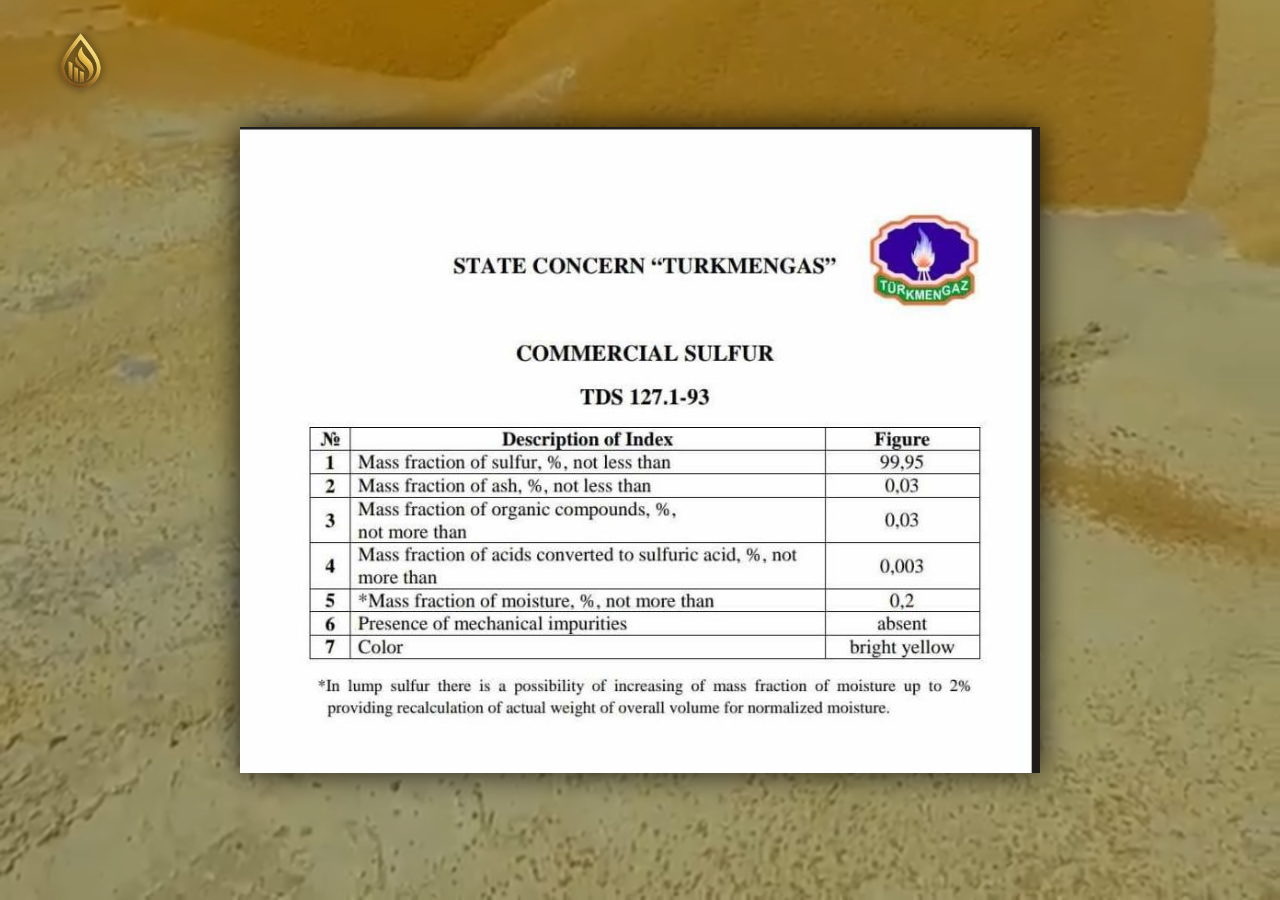
<file: documents.html>
<!DOCTYPE html>
<html lang="ru">
<head>
    <meta charset="UTF-8">
    <meta name="viewport" content="width=device-width, initial-scale=1.0">
    <link rel="icon" type="image/x-icon" href="/assets/photos/logo.ico">
    <link rel="shortcut icon" href="/assets/photos/favicon.ico">
    <link rel="apple-touch-icon" href="/assets/photos/logo.png">
    <meta name="msapplication-TileImage" content="/assets/photos/logo.png">
    <meta name="description" content="Bash Emir Doc Sulfur - Документы Баш Эмира Серы">
    <link rel="canonical" href="https://www.petrolsupplier.com/documents.html">
    <link rel="stylesheet" href="style.css">
    <title>Bash Emir Doc Sulfur</title>
    <style>
        body {
            margin: 0;
            padding: 0;
            font-family: Arial, sans-serif;
            position: relative; /* Для позиционирования контента поверх видео */
            min-height: 100vh; /* Изменяем на min-height для прокрутки */
            color: white;
        }
        /* Стили для фонового видео */
        #video-background {
            position: fixed;
            right: 0;
            bottom: 0;
            min-width: 100%;
            min-height: 100%;
            width: auto;
            height: auto;
            z-index: -100; /* Помещаем видео на задний план */
            background-size: cover;
            overflow: hidden;
        }
        /* Стили для контейнера контента */
        .content {
            /* Flexbox для центрирования контента */
            display: flex;
            flex-direction: column;
            justify-content: center;
            align-items: center;
            
            position: relative; /* Изменяем на relative для прокрутки */
            width: 100%;
            min-height: 100vh;
            z-index: 1;
            padding: 20px 0; /* Добавляем вертикальные отступы */
            
            /* Добавляем небольшой затемняющий оверлей на весь экран для контраста */
            background-color: rgba(0, 0, 0, 0.3);
        }
        /* Стили для изображений */
        .logo {
            position: absolute;
            top: 20px;
            left: 20px;
            max-width: 120px;
            height: auto;
            z-index: 10;
            filter: drop-shadow(0 0 5px rgba(0, 0, 0, 0.7));
        }

        .passport-image {
            max-width: 800px; /* Увеличим максимальную ширину для лучшего вида документа */
            width: 90%;
            height: auto;
            margin: 40px 0; /* Добавляем отступы сверху и снизу */
            box-shadow: 0 0 30px rgba(0, 0, 0, 0.8); /* Усилим тень для эффекта "плавающего" документа */
        }
    </style>
</head>
<body>

    <!-- Фоновое видео -->
    <video autoplay loop muted playsinline id="video-background">
        <source src="/assets/videos/video.mp4" type="video/mp4">
        Ваш браузер не поддерживает тег video.
    </video>

    <!-- Контент поверх видео -->
    <div class="content">

        <!-- Логотип -->
        <a href="./"><img src="/assets/photos/logo.png" alt="Логотип" class="logo"></a>

        <!-- Изображение "paspoort.png" -->
        <img id="passport-img" src="/assets/photos/passport.png" alt="Paspoort Document" class="passport-image">
    </div>

    <script>
        function setImages() {
            // 1. Получаем язык. Если не найден, ставим 'ru' как запасной вариант.
            var lang = localStorage.getItem('language');
            
            // Если вы открыли файл напрямую (не через сервер), localStorage может быть пустым.
            if (!lang) {
                lang = 'ru';
            }

            // 2. Ссылка на картинку
            var img = document.getElementById('passport-img');

            // 3. Логика замены
            var langSuffix = '';
            if (lang === 'ru') {
                langSuffix = '_ru';
            } else if (lang === 'en') {
                // Для английского используем файлы без суффикса (passport.png)
                langSuffix = ''; 
            } else if (lang === 'tr') {
                langSuffix = '_tr';
            } else if (lang === 'ir') {
                langSuffix = '_ir';
            }

            // Устанавливаем изображение
            // passport.png - это английская версия
            // passport_ru.png - русская версия
            // passport_tr.png - турецкая версия
            // passport_ir.png - иранская версия
            img.src = '/assets/photos/passport' + langSuffix + '.png';
        }

        // Запуск скрипта сразу, как только браузер прочитал тег script
        setImages();

        // И повторный запуск после полной загрузки страницы (на случай задержек)
        window.onload = setImages;
    </script>

</body>
</html>
    </div>

</body>
</html>
</file>
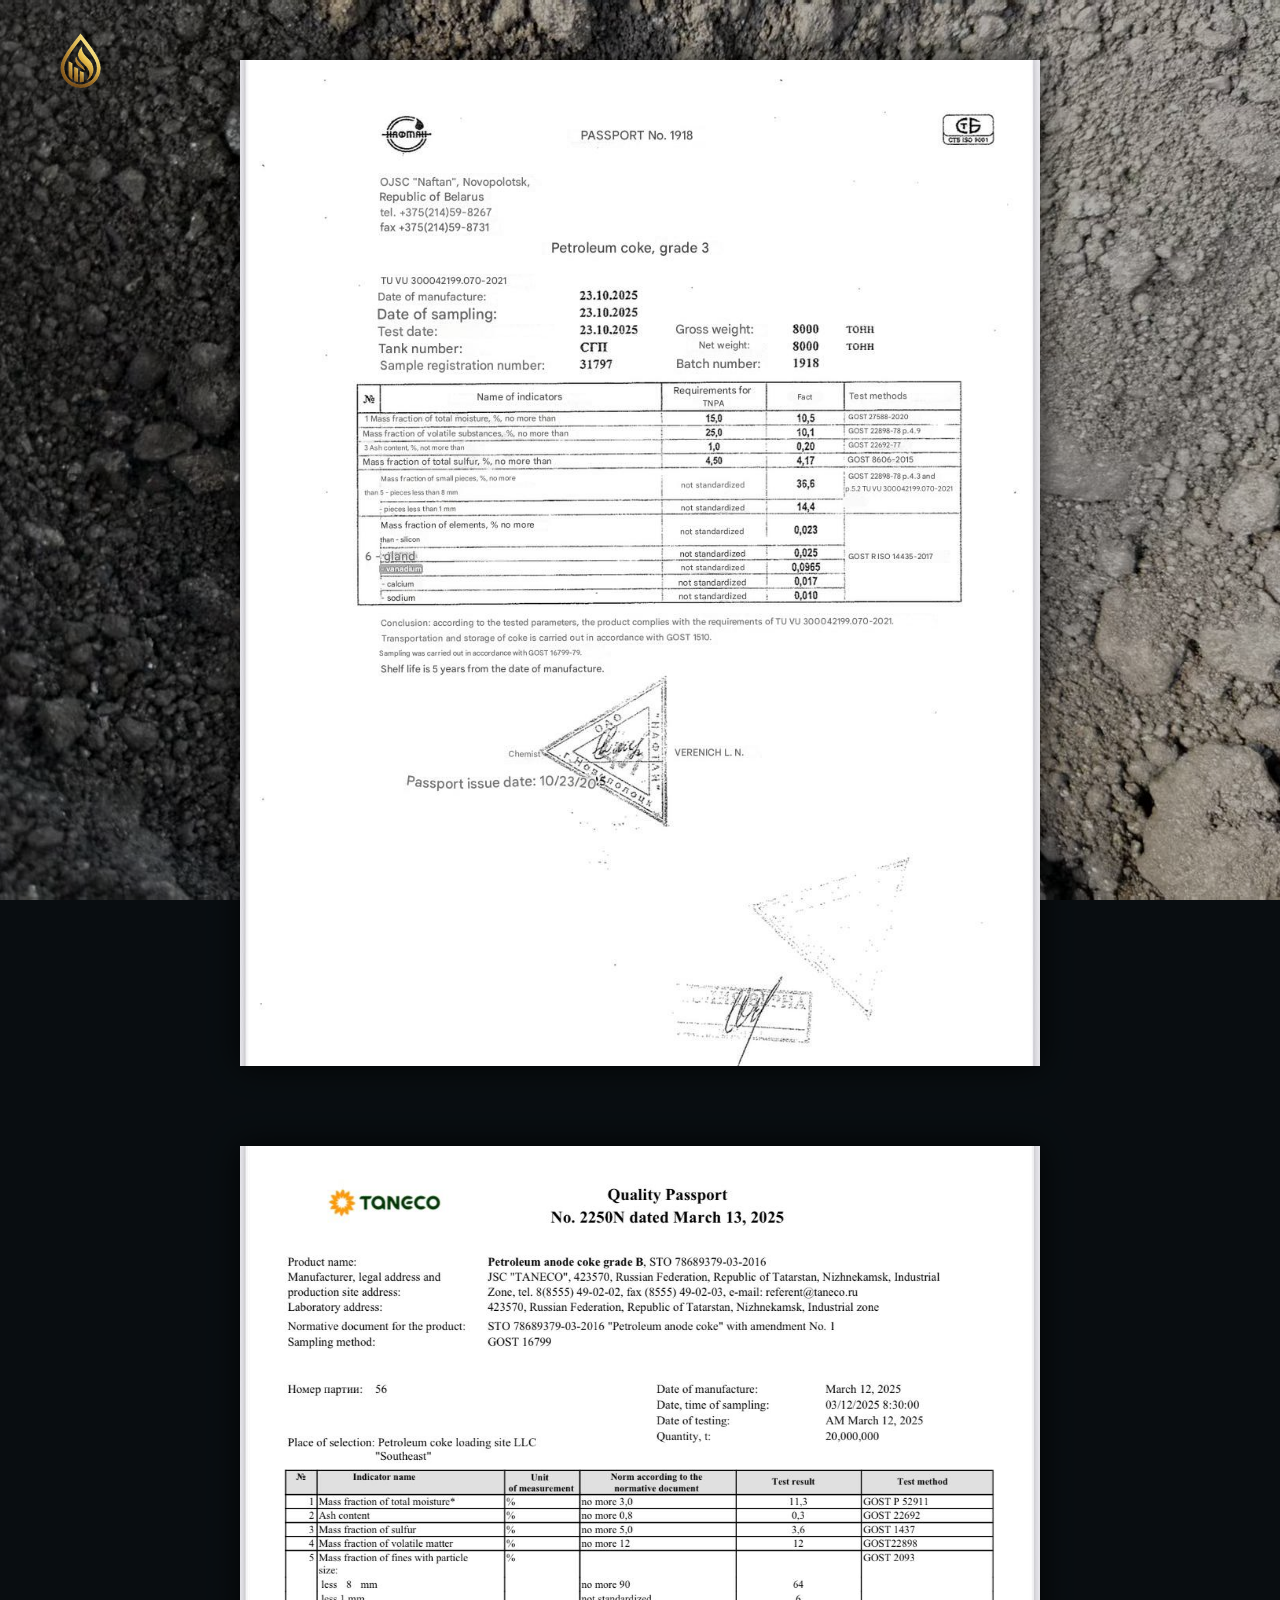
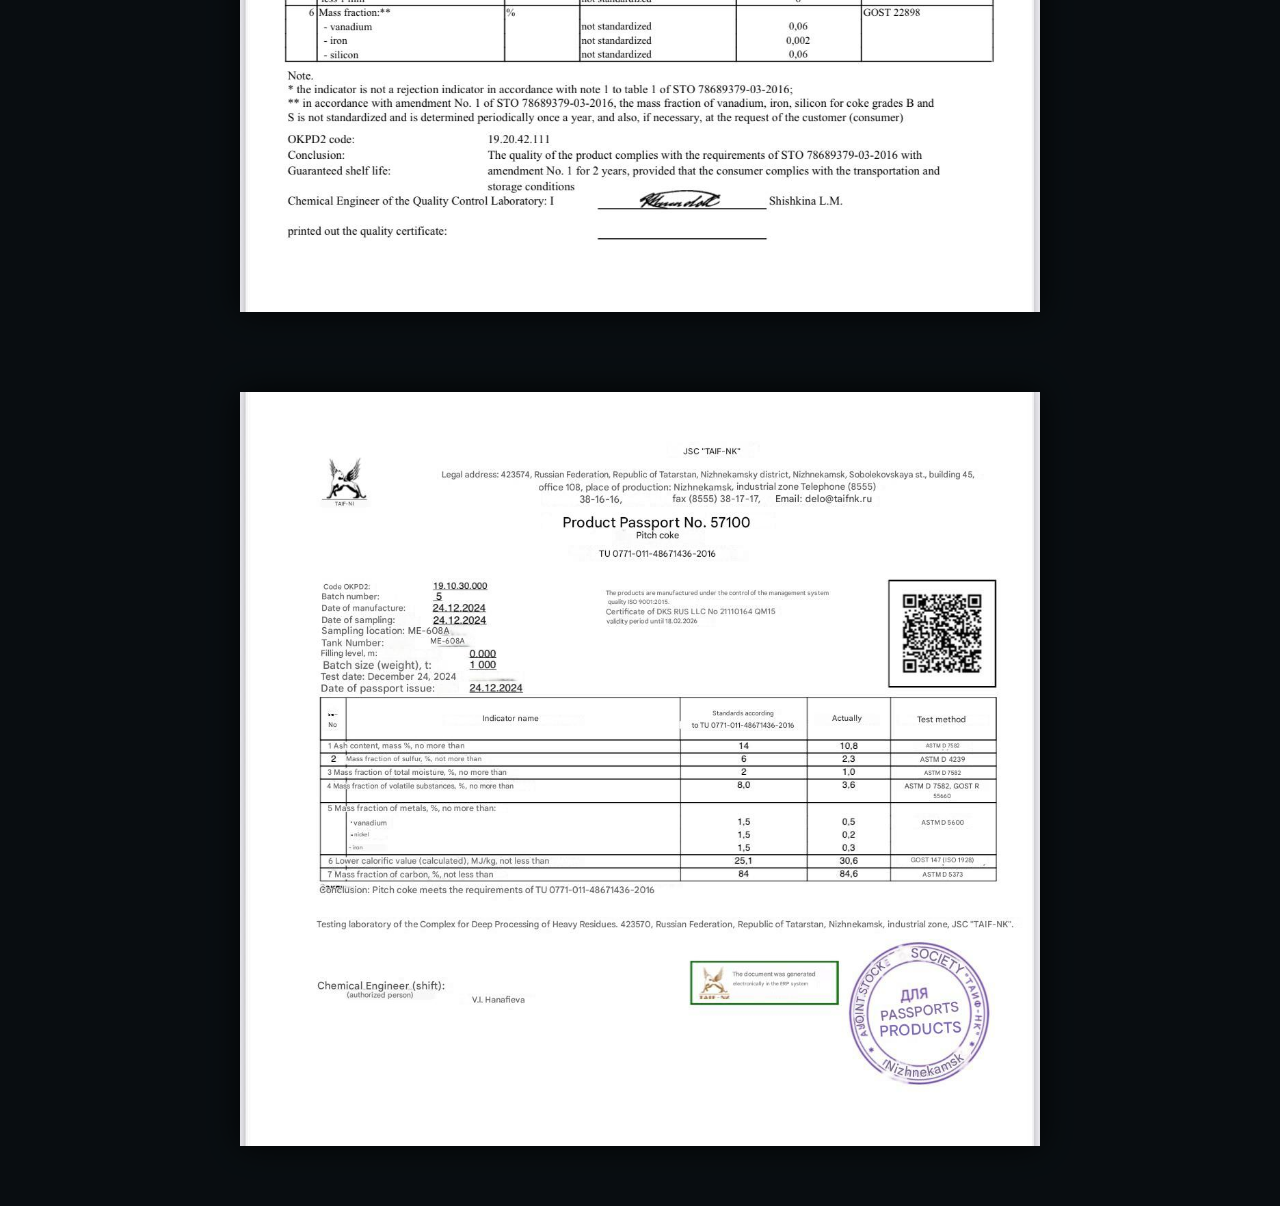
<file: koks.html>
<!DOCTYPE html>
<html lang="ru">
<head>
    <meta charset="UTF-8">
    <meta name="viewport" content="width=device-width, initial-scale=1.0">
    <link rel="icon" type="image/x-icon" href="/assets/photos/logo.ico">
    <link rel="shortcut icon" href="/assets/photos/logo.ico">
    <link rel="apple-touch-icon" href="/assets/photos/logo.png">
    <meta name="msapplication-TileImage" content="/assets/photos/logo.png">
    <link rel="canonical" href="https://www.petrolsupplier.com/koks.html">
    <link rel="stylesheet" href="style.css">
    <title>Нефтяной кокс - Документы</title>
    <style>
        body {
            margin: 0;
            padding: 0;
            font-family: Arial, sans-serif;
            position: relative;
            min-height: 100vh;
            color: white;
        }
        #background-image {
            position: fixed;
            top: 0;
            left: 0;
            width: 100%;
            height: 100%;
            z-index: -100;
            /* corrected path to the image inside assets/photos */
            background-image: url('/assets/photos/koks_fon.jpeg');
            background-size: cover;
            background-position: center;
            background-repeat: no-repeat;
            pointer-events: none; /* allow clicks through the background */
        }
        .content {
            display: flex;
            flex-direction: column;
            justify-content: center;
            align-items: center;
            position: relative; 
            width: 100%;
            min-height: 100vh;
            z-index: 1;
            padding: 20px 0; 
            background-color: rgba(0, 0, 0, 0.3);
            box-sizing: border-box;
        }
        .logo {
            position: absolute;
            top: 20px;
            left: 20px;
            max-width: 120px;
            height: auto;
            z-index: 10;
            filter: drop-shadow(0 0 5px rgba(0, 0, 0, 0.7));
        }
        .passport-image {
            max-width: 800px; 
            width: 90%;
            height: auto;
            margin: 40px 0; 
            box-shadow: 0 0 30px rgba(0, 0, 0, 0.8); 
        }
        .back-button {
            display: inline-block;
            margin-top: 20px;
            padding: 12px 25px;
            background-color: #ffd700;
            color: #0d1419;
            text-decoration: none;
            font-weight: bold;
            border-radius: 5px;
            transition: background-color 0.3s, transform 0.3s;
        }
        .back-button:hover {
            background-color: #ffed4e;
            color: #0d1419;
            transform: translateY(-2px);
        }
        
        /* Временный стиль для отладки, если понадобится */
        #debug-info {
            display: none; /* Скрыто по умолчанию */
            position: fixed; top: 0; left: 0; background: red; color: white; padding: 10px; z-index: 1000;
        }
    </style>
</head>
<body>

    <div id="background-image"></div>

    <div class="content">
        <a href="/index.html"><img src="/assets/photos/logo.png" alt="Логотип" class="logo"></a>

        <img id="koks-img-1" src="/assets/photos/koks.jpeg" alt="Паспорт на кокс 1" class="passport-image">
        <img id="koks-img-2" src="/assets/photos/koks2.jpeg" alt="Паспорт на кокс 2" class="passport-image">
        <img id="koks-img-3" src="/assets/photos/koks3.jpeg" alt="Паспорт на кокс 3" class="passport-image">
    </div>

    <script>
        function setImages() {
            // 1. Получаем язык. Если не найден, ставим 'ru' как запасной вариант.
            var lang = localStorage.getItem('language');
            
            // Если вы открыли файл напрямую (не через сервер), localStorage может быть пустым.
            if (!lang) {
                lang = 'ru';
            }

            // 2. Ссылки на картинки
            var img1 = document.getElementById('koks-img-1');
            var img2 = document.getElementById('koks-img-2');
            var img3 = document.getElementById('koks-img-3');

            // 3. Логика замены
            var langSuffix = '';
            if (lang === 'ru') {
                langSuffix = '_ru';
            } else if (lang === 'en') {
                // Для английского используем файлы без суффикса (koks.jpeg, koks2.jpeg, koks3.jpeg)
                langSuffix = ''; 
            } else if (lang === 'tr') {
                langSuffix = '_tr';
            } else if (lang === 'ir') {
                langSuffix = '_ir';
            }

            // Устанавливаем изображения
            // koks.jpeg, koks2.jpeg, koks3.jpeg - это английские версии
            // koks_ru.jpeg, koks_ru2.jpeg, koks_ru3.jpeg - русские версии
            // koks_tr.jpeg, koks_tr2.jpeg, koks_tr3.jpeg - турецкие версии
            // koks_ir.jpeg, koks_ir2.jpeg, koks_ir3.jpeg - иранские версии
            img1.src = '/assets/photos/koks' + langSuffix + '.jpeg';
            img2.src = '/assets/photos/koks' + langSuffix + '2.jpeg';
            img3.src = '/assets/photos/koks' + langSuffix + '3.jpeg';
        }

        // Запуск скрипта сразу, как только браузер прочитал тег script
        setImages();

        // И повторный запуск после полной загрузки страницы (на случай задержек)
        window.onload = setImages;
    </script>

</body>
</html>
</file>
<file: style.css>
/* Горизонтальная карточка BASH EMIR */
.logo-large-horizontal {
    display: flex;
    flex-direction: row;
    align-items: center;
    background: linear-gradient(135deg, rgba(255, 215, 0, 0.1), rgba(231, 76, 60, 0.1));
    padding: 40px 32px;
    border-radius: 12px;
    border: 1px solid rgba(255, 215, 0, 0.2);
    backdrop-filter: blur(10px);
    box-shadow: 0 2px 12px rgba(0,0,0,0.08);
    justify-content: flex-start;
    min-width: 320px;
    min-height: 140px;
    gap: 28px;
}

.logo-img-large-horizontal {
    width: 80px;
    height: 80px;
    object-fit: contain;
    margin-right: 0;
}

.logo-text-horizontal {
    font-size: 2rem;
    font-weight: 700;
    color: var(--accent-color);
    margin: 0;
    letter-spacing: 1px;
}
:root {
    --primary-color: #1a2a3a;
    --secondary-color: #0f1f2f;
    --accent-color: #ffd700;
    --accent-red: #e74c3c;
    --text-primary: #ffffff;
    --text-secondary: #b0b8c1;
    --header-text: #ffffff;
    --bg-primary: #0d1419;
    --bg-secondary: #1a2a3a;
    --transition-speed: 0.3s;
}

* {
    margin: 0;
    padding: 0;
    box-sizing: border-box;
}

html {
    scroll-behavior: smooth;
    /* Optimize for mobile */
    -webkit-font-smoothing: antialiased;
    -moz-osx-font-smoothing: grayscale;
}

/* Accessibility - Skip to content link */
.skip-link {
    position: absolute;
    top: -40px;
    left: 0;
    background: var(--accent-color);
    color: var(--bg-primary);
    padding: 8px 16px;
    text-decoration: none;
    font-weight: 600;
    z-index: 1001;
    border-radius: 0 0 4px 0;
}

.skip-link:focus {
    top: 0;
}

body {
    font-family: -apple-system, BlinkMacSystemFont, 'Segoe UI', Roboto, 'Helvetica Neue', Arial, sans-serif;
    line-height: 1.6;
    color: var(--text-primary);
    background-color: var(--bg-primary);
    overflow-x: hidden;
    /* Improve mobile scrolling */
    -webkit-overflow-scrolling: touch;
    /* Remove tap highlight on mobile */
    -webkit-tap-highlight-color: transparent;
}

.container {
    max-width: 1200px;
    margin: 0 auto;
    padding: 0 20px;
}

/* TYPOGRAPHY */
h1, h2, h3, h4, h5, h6 {
    font-weight: 600;
    line-height: 1.2;
}

h2 {
    font-size: 2.5rem;
    color: var(--text-primary);
}

h3 {
    font-size: 1.5rem;
}

h4 {
    font-size: 1.25rem;
}

p {
    margin-bottom: 1rem;
    color: var(--text-secondary);
}

a {
    color: var(--accent-color);
    text-decoration: none;
    transition: color 0.3s ease;

}

a:hover {
    color: #ffed4e;
}

/* BUTTONS */
.btn {
    padding: 12px 32px;
    border: none;
    border-radius: 4px;
    font-size: 1rem;
    font-weight: 600;
    cursor: pointer;
    transition: all 0.3s ease;
    /* Mobile optimization */
    min-height: 44px; /* Minimum touch target size */
    min-width: 44px;
    /* Hardware acceleration hint */
    transform: translateZ(0);
    -webkit-transform: translateZ(0);
}

/* Catalog Section Styling */
.catalog-section ul {
    background: var(--bg-secondary);
    border-radius: 12px;
    box-shadow: 0 2px 12px rgba(0,0,0,0.12);
    padding: 28px 32px 24px 32px;
    margin-bottom: 24px;
    list-style: none;
}
.catalog-section ul li {
    position: relative;
    padding-left: 32px;
    margin-bottom: 16px;
    color: var(--text-primary);
    font-size: 1.15rem;
    letter-spacing: 0.01em;
}
.catalog-section ul li:before {
    content: '\2022';
    position: absolute;
    left: 0;
    color: var(--accent-color);
    font-size: 1.5rem;
    top: 0;
    line-height: 1.1;
}
.catalog-section h2, .catalog-section h3 {
    color: var(--accent-color);
    margin-bottom: 18px;
    font-weight: 700;
}
.catalog-section h3 {
    font-size: 1.25rem;
    margin-top: 10px;
}

/* Responsive broker section */
.directions-section .container {
    width: 100%;
    padding: 0 20px;
}
.broker-grid {
    display: flex;
    gap: 32px;
    align-items: flex-start;
    flex-wrap: wrap;
}
.broker-card {
    background: var(--bg-secondary);
    border-radius: 12px;
    box-shadow: 0 2px 12px rgba(0,0,0,0.12);
    padding: 24px 24px 18px 24px;
    margin-bottom: 24px;
    flex: 1 1 320px;
    min-width: 260px;
}
.broker-grid > div[style*="text-align: center"] {
    flex: 0 0 320px;
    max-width: 320px;
    text-align: center;
    margin-bottom: 24px;
}
.broker-grid img {
    width: 100%;
    max-width: 320px;
    border-radius: 16px;
    box-shadow: 0 2px 12px rgba(0,0,0,0.12);
    margin-top: 10px;
}

@media (max-width: 900px) {
    .broker-grid {
        flex-direction: column;
        gap: 0;
    }
    .broker-grid > div[style*="text-align: center"] {
        max-width: 100%;
        margin: 0 auto 24px auto;
    }
    .broker-card {
        margin-bottom: 18px;
    }
}

@media (max-width: 600px) {
    .container {
        padding: 0 4px;
    }
    .catalog-section ul {
        padding: 12px 4px 10px 4px;
        font-size: 1rem;
    }
    .broker-grid {
        flex-direction: column;
        gap: 0;
        align-items: stretch;
    }
    .broker-grid > div[style*="text-align: center"],
    .broker-grid img {
        max-width: 100%;
        margin: 0 auto 16px auto;
        border-radius: 10px;
        box-shadow: 0 2px 12px rgba(0,0,0,0.12);
    }
    .broker-card {
        padding: 10px 4px 8px 4px;
        margin-bottom: 12px;
        font-size: 0.98rem;
    }
    h2 {
        font-size: 1.15rem;
    }
    h3 {
        font-size: 1rem;
    }
    h4 {
        font-size: 0.95rem;
    }
    .directions-section .section-title {
        font-size: 1.1rem;
        margin-bottom: 18px;
    }
    .broker-card ul {
        padding-left: 12px;
    }
    .broker-card ul li {
        font-size: 0.95rem;
        margin-bottom: 10px;
    }
    .broker-card h3 {
        margin-top: 10px;
        margin-bottom: 10px;
    }
    .broker-card h4 {
        margin-bottom: 8px;
    }
    .broker-card p {
        margin-bottom: 8px;
    }
    .broker-grid > div[style*="text-align: center"] {
        order: -1;
        margin-bottom: 12px;
    }
}


.btn-primary {
    background-color: var(--accent-red);
    color: white;
    box-shadow: 0 6px 18px rgba(231, 76, 60, 0.3);
}

.btn-primary:hover {
    background-color: #c0392b;
    transform: translateY(-2px);
    box-shadow: 0 8px 24px rgba(231, 76, 60, 0.4);
}

/* HEADER */
.header {
    background: linear-gradient(90deg, rgba(15, 31, 47, 0.95), rgba(10, 20, 30, 0.95));
    border-bottom: 1px solid rgba(255, 215, 0, 0.1);
    position: sticky;
    top: 0;
    z-index: 100;
    box-shadow: 0 2px 8px rgba(0, 0, 0, 0.3);
    backdrop-filter: blur(10px);
}

.header-content {
    display: flex;
    align-items: center;
    justify-content: space-between;
    padding: 16px 0;
}

.logo {
    display: flex;
    align-items: center;
    gap: 12px;
    font-weight: 700;
    font-size: 1.1rem;
    color: var(--header-text);
    cursor: pointer;
    transition: transform 0.3s ease;
}

.logo:hover {
    transform: scale(1.05);
}

.logo-img {
    width: 40px;
    height: 40px;
    object-fit: contain;
}

.logo-img-large {
    width: 120px;
    height: 120px;
    object-fit: contain;
    margin: 0 auto;
}



.logo-text {
    font-weight: 700;
    letter-spacing: 1px;
}

.nav-desktop {
    display: flex;
    gap: 32px;
    align-items: center;
}

.nav-link {
    background: none;
    border: none;
    color: rgba(255, 255, 255, 0.8);
    font-size: 1rem;
    cursor: pointer;
    transition: color var(--transition-speed) ease;
    padding: 8px 0;
    position: relative;
}

.nav-link:hover {
    color: var(--accent-color);
}

.nav-link::after {
    content: '';
    position: absolute;
    bottom: -4px;
    left: 0;
    width: 0;
    height: 2px;
    background-color: var(--accent-color);
    transition: width 0.3s ease;
}

.nav-link:hover::after {
    width: 100%;
}

.header-controls {
    display: flex;
    align-items: center;
    gap: 20px;
}

.search-btn {
    background: none;
    border: none;
    cursor: pointer;
    color: rgba(255, 255, 255, 0.8);
    padding: 8px;
    display: flex;
    align-items: center;
    transition: color 0.3s ease, transform 0.3s ease;
}

.search-btn:hover {
    color: var(--accent-color);
    transform: scale(1.1);
}

.lang-switcher {
    display: flex;
    align-items: center;
    gap: 8px;
}

.lang-btn {
    background: none;
    border: none;
    cursor: pointer;
    color: rgba(255, 255, 255, 0.8);
    font-size: 0.9rem;
    font-weight: 600;
    transition: color 0.3s ease;
    padding: 4px 8px;
}

.lang-btn:hover,
.lang-btn.active {
    color: var(--accent-color);
}

.mobile-menu-btn {
    display: none;
    flex-direction: column;
    gap: 5px;
    background: none;
    border: none;
    cursor: pointer;
    padding: 8px;
}

.mobile-menu-btn span {
    width: 24px;
    height: 2px;
    background-color: white;
    transition: all 0.3s ease;
}

.mobile-menu-btn.active span:nth-child(1) {
    transform: rotate(45deg) translate(8px, 8px);
}

.mobile-menu-btn.active span:nth-child(2) {
    opacity: 0;
}

.mobile-menu-btn.active span:nth-child(3) {
    transform: rotate(-45deg) translate(7px, -7px);
}

.mobile-menu {
    display: none;
    flex-direction: column;
    gap: 8px;
    padding: 20px 0;
    border-top: 1px solid rgba(255, 215, 0, 0.1);
}

.mobile-menu.active {
    display: flex;
}

.mobile-menu .nav-link {
    text-align: left;
    width: 100%;
    padding: 12px 10px;
    font-size: 1rem;
    line-height: 1.4;
    border-bottom: 1px solid rgba(255, 255, 255, 0.05);
}

.mobile-menu .nav-link:last-child {
    border-bottom: none;
}



/* HERO SECTION */
.hero {
    position: relative;
    background: linear-gradient(135deg, #0f1f2f 0%, #1a2a3a 50%, #0d1419 100%);
    color: white;
    padding: 80px 20px;
    min-height: 100vh;
    display: flex;
    align-items: center;
    overflow: hidden;
}

#hero-video {
    position: absolute;
    top: 50%;
    left: 50%;
    min-width: 100%;
    min-height: 100%;
    width: auto;
    height: auto;
    z-index: 1;
    transform: translate(-50%, -50%) scale(1.0);
    object-fit: cover;
}

.hero-overlay {
    position: absolute;
    top: 0;
    left: 0;
    width: 100%;
    height: 100%;
    background: rgba(0, 0, 0, 0.5);
    z-index: 2;
}


.hero .container {
    z-index: 5;
}


.hero-content {
    position: relative;
    z-index: 5;
    max-width: 600px;
}

.hero-title {
    font-size: 3.5rem;
    font-weight: 700;
    margin-bottom: 20px;
    line-height: 1.2;
    text-shadow: 0 4px 20px rgba(0, 0, 0, 0.5);
}

.hero-subtitle {
    font-size: 1.25rem;
    margin-bottom: 32px;
    color: rgba(255, 255, 255, 0.85);
    text-shadow: 0 2px 10px rgba(0, 0, 0, 0.3);
}

/* SECTIONS */
.section {
    padding: 80px 20px;
    background-color: var(--bg-secondary);
    position: relative;
}

.section:nth-child(even) {
    background-color: var(--bg-primary);
}

.section-title {
    text-align: center;
    margin-bottom: 60px;
    font-size: 2.5rem;
    color: var(--text-primary);
    position: relative;
}

.section-title::after {
    content: '';
    position: absolute;
    bottom: -15px;
    left: 50%;
    transform: translateX(-50%);
    width: 60px;
    height: 3px;
    background: linear-gradient(90deg, transparent, var(--accent-color), transparent);
}

.subsection-title {
    text-align: center;
    margin-bottom: 40px;
    margin-top: 40px;
    font-size: 1.8rem;
    color: var(--text-primary);
    position: relative;
    font-weight: 600;
}

.subsection-title::after {
    content: '';
    position: absolute;
    bottom: -12px;
    left: 50%;
    transform: translateX(-50%);
    width: 50px;
    height: 2px;
    background: linear-gradient(90deg, transparent, var(--accent-color), transparent);
}

.section-text {
    text-align: center;
    font-size: 1.1rem;
    color: var(--text-secondary);
    max-width: 600px;
    margin: 0 auto 32px;
}

/* ABOUT SECTION */
.about-section {
    background-color: var(--bg-secondary);
}

.about-grid {
    display: grid;
    grid-template-columns: 1fr 1fr;
    gap: 60px;
    align-items: center;
}

.about-text p {
    font-size: 1.1rem;
    color: var(--text-secondary);
    margin-bottom: 20px;
    line-height: 1.8;
}

.about-logo {
    display: flex;
    justify-content: center;
    align-items: center;
}

.logo-large {
    text-align: center;
    background: linear-gradient(135deg, rgba(255, 215, 0, 0.1), rgba(231, 76, 60, 0.1));
    padding: 60px 40px;
    border-radius: 8px;
    border: 1px solid rgba(255, 215, 0, 0.2);
    backdrop-filter: blur(10px);
}



.logo-large p {
    font-weight: 700;
    font-size: 1.1rem;
    margin: 0;
    color: var(--text-primary);
}

/* DIRECTIONS SECTION */
.directions-section {
    background-color: var(--bg-primary);
}

/* CATALOG SECTION */
.catalog-section {
    background-color: var(--bg-secondary);
}

/* PARTNERS SECTION */
.partners-section {
    background-color: var(--bg-primary);
}

.partners-grid {
    display: grid;
    grid-template-columns: repeat(auto-fit, minmax(160px, 1fr));
    /* Added to ensure better wrapping on smaller screens */
    grid-auto-rows: 1fr;
    gap: 20px;
    text-align: center;
}

.partner-card {
    background: var(--bg-secondary);
    padding: 30px 20px;
    border-radius: 8px;
    border: 1px solid rgba(255, 215, 0, 0.1);
    transition: all 0.3s ease;
    /* Animation for entrance */
    animation: zoomIn 0.6s ease forwards;
    opacity: 0;
}

.partner-card:hover {
    transform: translateY(-5px) scale(1.02); /* Subtle scale on hover */
    box-shadow: 0 10px 30px rgba(255, 215, 0, 0.1);
    border-color: rgba(255, 215, 0, 0.3);
}

.partner-icon {
    font-size: 2.5rem;
    margin-bottom: 15px;
}

.partner-card h3 {
    font-size: 0.9rem;
    color: var(--text-primary);
    word-wrap: break-word;
    white-space: normal;
    line-height: 1.3;
}

/* GLOBAL SECTION */
.global-section {
    background-color: var(--bg-secondary);
}

.global-highlight {
    background: linear-gradient(90deg, rgba(255, 215, 0, 0.1), rgba(231, 76, 60, 0.1));
    border-left: 5px solid var(--accent-color);
    padding: 30px;
    border-radius: 8px;
    margin-top: 40px;
    text-align: left;
}

.global-highlight p:first-child {
    font-size: 1.2rem;
    font-weight: 600;
    color: var(--accent-color);
    margin-bottom: 10px;
}

.global-highlight p:last-child {
    color: var(--text-secondary);
    font-size: 1rem;
    margin: 0;
}

/* LOGISTICS SECTION */
.logistics-section {
    background-color: var(--bg-primary);
}

.logistics-grid {
    display: grid;
    grid-template-columns: 1fr 1fr;
    gap: 40px;
}

.logistics-column h3 {
    color: var(--accent-red);
    margin-bottom: 20px;
    font-size: 1.8rem;
}

.logistics-column p {
    margin-bottom: 15px;
}

.quality-box {
    background: rgba(255, 215, 0, 0.1);
    border: 1px solid rgba(255, 215, 0, 0.3);
    padding: 20px;
    border-radius: 8px;
    margin-top: 20px;
}

.quality-box p {
    margin: 0;
}

.quality-box strong {
    color: var(--accent-color);
}

/* COOPERATION SECTION */
.cooperation-section {
    background-color: var(--bg-secondary);
}

.steps-grid {
    display: grid;
    grid-template-columns: repeat(auto-fit, minmax(200px, 1fr));
    gap: 20px;
    align-items: stretch;
}

.step-card {
    background: var(--bg-primary);
    padding: 25px;
    border-radius: 8px;
    text-align: center;
    border: 1px solid rgba(255, 255, 255, 0.05);
    transition: all 0.3s ease;
    /* Animation for entrance */
    animation: zoomIn 0.6s ease forwards;
    opacity: 0;
    display: flex;
    flex-direction: column;
    justify-content: flex-start;
    align-items: center;
    min-height: 280px;
}

.step-card:hover {
    transform: translateY(-5px) scale(1.02); /* Subtle scale on hover */
    box-shadow: 0 10px 30px rgba(0, 0, 0, 0.3);
}

.step-number {
    width: 40px;
    height: 40px;
    line-height: 40px;
    background-color: var(--accent-red);
    color: white;
    border-radius: 50%;
    margin: 0 auto 15px;
    font-weight: 700;
    font-size: 1.2rem;
}

.step-card h4 {
    color: var(--text-primary);
    margin-bottom: 5px;
}

.step-card p {
    font-size: 0.9rem;
    margin: 0;
}

/* PRICING & LIABILITY SECTION */
.pricing-liability-section {
    background-color: var(--bg-primary);
}

.pricing-liability-grid {
    display: grid;
    grid-template-columns: 1fr 1fr 1fr;
    gap: 60px;
    align-items: flex-start;
}

.pricing-column,
.liability-column {
    display: flex;
    flex-direction: column;
}

.column-title {
    font-size: 1.8rem;
    color: var(--text-primary);
    margin-bottom: 30px;
    font-weight: 600;
    position: relative;
    padding-bottom: 15px;
}

.column-title::after {
    content: '';
    position: absolute;
    bottom: 0;
    left: 0;
    width: 50px;
    height: 2px;
    background: var(--accent-color);
}

.info-list {
    list-style: none;
    padding: 0;
    margin: 0;
}

.info-list li {
    font-size: 1rem;
    color: var(--text-secondary);
    margin-bottom: 20px;
    padding-left: 30px;
    position: relative;
    line-height: 1.6;
}

.info-list li::before {
    content: '•';
    position: absolute;
    left: 0;
    color: var(--accent-color);
    font-weight: bold;
    font-size: 1.2rem;
}

/* CONTACT SECTION */
.contact-section {
    background-color: var(--bg-primary);
}

.contact-grid {
    display: grid;
    grid-template-columns: 1fr 1fr;
    gap: 40px;
}

.contact-form-wrapper h3 {
    color: var(--accent-color);
    margin-bottom: 20px;
}

.contact-buttons {
    display: flex;
    flex-direction: column;
    gap: 20px;
    margin-top: 20px;
}

.btn-whatsapp {
    display: flex;
    align-items: center;
    justify-content: center;
    padding: 15px 32px;
    font-size: 1.1rem;
    font-weight: 700;
    border-radius: 8px;
    text-decoration: none;
    color: white;
    background-color: #25D366;
    box-shadow: 0 6px 18px rgba(37, 211, 102, 0.3);
    transition: transform 0.3s ease, box-shadow 0.3s ease;
}

.btn-linkedin {
    display: flex;
    align-items: center;
    justify-content: center;
    padding: 15px 32px;
    font-size: 1.1rem;
    font-weight: 700;
    border-radius: 8px;
    text-decoration: none;
    color: white;
    background-color: #171fb5;
    box-shadow: 0 6px 18px rgba(13, 69, 201, 0.3);
    transition: transform 0.3s ease, box-shadow 0.3s ease;
}

.btn-whatsapp:hover {
    background-color: #128C7E;
    transform: translateY(-3px);
    box-shadow: 0 8px 24px rgba(37, 211, 102, 0.4);
}

.btn-linkedin:hover {
    background-color: #1313d6;
    transform: translateY(-3px);
    box-shadow: 0 8px 24px rgba(37, 211, 102, 0.4);
}

.btn-whatsapp svg {
    margin-right: 10px;
    width: 24px;
    height: 24px;
}

.contact-info h3 {
    color: var(--accent-red);
    margin-bottom: 20px;
}

.contact-info p {
    margin-bottom: 20px;
}

.info-item {
    display: flex;
    align-items: center;
    gap: 15px;
    margin-bottom: 20px;
}

.info-icon {
    font-size: 1.5rem;
    color: var(--accent-color);
}

.info-item p {
    margin: 0;
    line-height: 1.4;
}

.info-item strong {
    color: var(--text-primary);
}

/* LEGAL SECTION */
.legal-section {
    background-color: var(--bg-secondary);
}

.legal-content {
    max-width: 900px;
    margin: 0 auto;
    background: var(--bg-primary);
    padding: 40px;
    border-radius: 8px;
    border: 1px solid rgba(255, 215, 0, 0.2);
}

.legal-item {
    display: flex;
    flex-direction: column;
    gap: 8px;
    margin-bottom: 30px;
    padding-bottom: 20px;
    border-bottom: 1px solid rgba(255, 215, 0, 0.1);
}

.legal-item:last-child {
    border-bottom: none;
    margin-bottom: 0;
}

.legal-label {
    font-size: 0.9rem;
    color: var(--accent-color);
    font-weight: 600;
    text-transform: uppercase;
    letter-spacing: 0.5px;
}

.legal-value {
    font-size: 1.1rem;
    color: var(--text-primary);
    line-height: 1.6;
}


/* FOOTER */
.footer {
    background-color: #0d1419;
    padding: 60px 20px 20px;
    border-top: 1px solid rgba(255, 215, 0, 0.1);
}

.footer-grid {
    display: flex;
    flex-direction: column;
    justify-content: flex-start;
    align-items: flex-start;
    margin-bottom: 40px;
    gap: 15px;
}

.footer-column button {
    border: none;
    font-size: 1rem;
    background-color: #0d1419;
    color: var(--text-secondary);
    cursor: pointer;
    transition: color 0.3s ease;
}

.footer-column button:hover {
    color: var(--accent-color);
}

.footer-divider {
    border: none;
    border-top: 1px solid rgba(255, 255, 255, 0.05);
    margin: 20px 0;
}

.footer-bottom {
    display: flex;
    justify-content: space-between;
    align-items: center;
    padding-top: 20px;
}

.footer-bottom p {
    font-size: 0.8rem;
    color: var(--text-secondary);
    margin: 0;
}

.social-links a {
    color: var(--accent-color);
    margin-left: 15px;
    transition: color 0.3s ease;
}

.social-links a:hover {
    color: #ffed4e;
}

/* RESPONSIVE DESIGN */
@media (max-width: 1024px) {
    .hero-title {
        font-size: 3rem;
    }

    .logistics-grid,
    .contact-grid {
        grid-template-columns: 1fr;
    }
}

    @media (max-width: 768px) {
        #hero-video {
            transform: translate(-50%, -50%) scale(1.0); /* Уменьшение масштаба для мобильных, чтобы видео было видно */
        }
    .container {
        padding: 0 15px;
    }

    .section {
        padding: 50px 15px;
    }

    .section-title {
        font-size: 1.8rem;
        margin-bottom: 30px;
    }

    .nav-desktop {
        display: none;
    }

    .mobile-menu-btn {
        display: flex;
    }

    .header-controls {
        gap: 10px;
    }

    .logo {
        gap: 8px;
        font-size: 1rem;
    }

    .logo-circle {
        width: 36px;
        height: 36px;
    }

    .hero {
        min-height: 80vh;
        padding: 60px 15px;
    }

    .hero-title {
        font-size: 2.2rem;
    }

    .hero-subtitle {
        font-size: 1rem;
    }
    
    /* Add a fallback background for the hero section on mobile */
    .hero {
        background: linear-gradient(135deg, #0f1f2f 0%, #1a2a3a 50%, #0d1419 100%) !important;
        background-image: url('fallback-hero-bg.jpg'); /* Assuming a fallback image exists or will be added */
        background-size: cover;
        background-position: center;
    }

    .trading-widget {
        position: fixed;
        bottom: 20px;
        right: 10px;
        top: auto;
        min-width: 140px;
        padding: 10px;
        font-size: 0.8rem;
        max-width: 160px;
    }

    .widget-price {
        font-size: 1.5rem;
    }

    .about-grid {
        grid-template-columns: 1fr;
        gap: 30px;
    }

    .logo-circle-large {
        width: 100px;
        height: 100px;
        font-size: 2.5rem;
    }

    .logo-large {
        padding: 40px 20px;
    }

  .catalog-grid {
        grid-template-columns: 1fr;
    }

.partners-grid {
	        /* Adapted for mobile: 2 columns for better use of space */
	        grid-template-columns: repeat(1, 1fr);
	        gap: 15px;
	    }

    .logistics-column h3 {
        font-size: 1.5rem;
    }

    .steps-grid {
        /* Force two columns on mobile as requested */
        grid-template-columns: repeat(2, 1fr);
    }

    .contact-grid {
        grid-template-columns: 1fr;
    }

    .legal-content {
        padding: 25px 20px;
    }

    .legal-label {
        font-size: 0.85rem;
    }

    .legal-value {
        font-size: 1rem;
    }

    .footer-grid {
        flex-direction: column;
        gap: 20px;
    }

    .footer-bottom {
        flex-direction: column;
        gap: 15px;
        text-align: center;
    }
}

@media (max-width: 480px) {
    .header-controls {
        gap: 8px;
    }

    .logo {
        font-size: 0.9rem;
    }

    .logo-circle {
        width: 32px;
        height: 32px;
        font-size: 1rem;
    }

    .hero-title {
        font-size: 1.8rem;
    }

    .hero-subtitle {
        font-size: 0.9rem;
    }

    #hero-video {
        transform: translate(-50%, -50%) !important;
    }

    .trading-widget {
        bottom: 15px;
        right: 10px;
        min-width: 130px;
        padding: 8px;
        font-size: 0.75rem;
        max-width: 150px;
    }

    .widget-price {
        font-size: 1.2rem;
    }

    .btn {
        padding: 10px 20px;
        font-size: 0.9rem;
    }

    .logo-circle-large {
        width: 80px;
        height: 80px;
        font-size: 2rem;
    }

    .logo-large {
        padding: 30px 15px;
    }

    .section-title {
        font-size: 1.5rem;
    }



    .direction-card,
    .partner-card,
    .step-card {
        padding: 20px 15px;
    }
}


/* Footer Adaptation matching mobile menu style (430px, 390px) */
@media (max-width: 430px) {
    .footer {
        padding: 40px 20px 30px;
    }

    .footer-grid {
        display: flex;
        flex-direction: column;
        gap: 0;
        align-items: flex-start;
        margin-bottom: 30px;
    }

    .footer-column {
        width: 100%;
        text-align: left;
    }

    .footer-column button {
        font-size: 1rem;
        text-align: left;
        padding: 12px 0;
        line-height: 1.4;
        width: 100%;
        color: #ffffff;
        font-weight: 500;
        background: transparent;
        border-bottom: 1px solid rgba(255, 255, 255, 0.05); /* Subtle separator */
    }

    .footer-column:last-child button {
        border-bottom: none;
    }

    .footer-bottom {
        padding-top: 20px;
        flex-direction: column;
        align-items: flex-start;
        text-align: left;
        gap: 15px;
    }

    .footer-bottom p {
        font-size: 0.85rem;
        line-height: 1.6;
        color: rgba(255, 255, 255, 0.7);
    }
    
    .social-links {
        width: 100%;
        display: flex;
        justify-content: flex-start;
    }

    .social-links a {
        margin-left: 0;
    }
}

@media (max-width: 390px) {
    .footer-column button {
        font-size: 0.95rem;
        padding: 10px 0;
    }
}

/* More granular responsive adjustments */
@media (max-width: 375px) {
    .hero-title {
        font-size: 1.6rem;
    }

    .trading-widget {
        min-width: 120px;
    }

    .footer-grid {
        align-items: flex-start;
        text-align: left;
    }
}


/* New Adaptation for 415px - 490px (Fixing distortion by using 1-column list) */
@media (min-width: 415px) and (max-width: 490px) {
    .footer-grid {
        display: flex;
        flex-direction: column;
        gap: 0;
        align-items: flex-start;
        margin-bottom: 30px;
    }

    .footer-column {
        width: 100%;
        text-align: left;
    }

    .footer-column button {
        font-size: 1rem;
        text-align: left;
        padding: 12px 0;
        line-height: 1.4;
        width: 100%;
        color: #ffffff;
        font-weight: 500;
        background: transparent;
        border-bottom: 1px solid rgba(255, 255, 255, 0.05); /* Subtle separator */
    }

    .footer-column:last-child button {
        border-bottom: none;
    }

    .footer-bottom {
        padding-top: 20px;
        flex-direction: column;
        align-items: flex-start;
        text-align: left;
        gap: 15px;
    }

    .footer-bottom p {
        font-size: 0.85rem;
        line-height: 1.6;
        color: rgba(255, 255, 255, 0.7);
    }
    
    .social-links {
        width: 100%;
        display: flex;
        justify-content: flex-start;
    }

    .social-links a {
        margin-left: 0;
    }
}


/* Custom style for product item button */
.product-btn {
    /* New Button Styles */
    display: inline-block;
    padding: 8px 15px;
    margin-top: 10px;
    background-color: var(--accent-color); /* Yellow background */
    color: var(--bg-primary); /* Dark text color */
    border: none;
    border-radius: 4px;
    font-size: 1rem;
    font-weight: 750;
    text-decoration: none;
    cursor: pointer;
    transition: all 0.3s ease;
    box-shadow: 0 4px 12px rgba(255, 215, 0, 0.3);
    text-align: center;
    line-height: 1.2;
}

.product-btn:hover {
    background-color: #ffed4e; /* Slightly lighter yellow on hover */
    transform: translateY(-2px);
    color: black;
    box-shadow: 0 6px 18px rgba(255, 215, 0, 0.5);
}

/* Stretch the right side of the "Кокс нефтянной" button so it visually matches the
   length of the "Гранулированная cера" button without making all buttons full-width. */
a.product-btn[href="koks.html"] {
    /* Slight extra right padding and a reasonable min-width to match the sibling button */
    padding-right: 48px; /* increased to stretch the right side a bit more */
    min-width: 200px;    /* increased to better match the sibling button length */
}

/* Revert the product-item padding and border-left for the button to stand out */
.product-item {
    background: rgba(255, 215, 0, 0.05);
    border-left: 3px solid var(--accent-color);
    padding: 15px 20px;
    border-radius: 4px;
    transition: all 0.3s ease;
}

.product-item:hover {
    background: rgba(255, 215, 0, 0.1);
    transform: translateX(5px);
}

/* Style for the text below the button */
.product-item p {
    color: var(--text-secondary);
    font-size: 0.95rem;
    margin-top: 10px; /* Add space between button and text */
}

/* MOBILE BROKER SECTION OVERRIDES */
@media (max-width: 600px) {
    .broker-grid {
        flex-direction: column;
        gap: 0;
        align-items: stretch;
        width: 100%;
    }
    .broker-grid > div[style*="text-align: center"] {
        order: -1;
        margin-bottom: 18px;
        width: 100%;
        display: flex;
        justify-content: center;
    }
    .broker-grid img {
        max-width: 220px;
        width: 80vw;
        margin: 0 auto 12px auto;
        border-radius: 12px;
        box-shadow: 0 2px 12px rgba(0,0,0,0.12);
        display: block;
    }
    .broker-card {
        padding: 0;
        margin-bottom: 0;
        font-size: 1rem;
        background: none;
        box-shadow: none;
        border: none;
        width: 100%;
        border-radius: 0;
    }
    .broker-card ul,
    .broker-card p,
    .broker-card h3,
    .broker-card h4 {
        margin-left: 0;
        margin-right: 0;
    }

    .pricing-liability-grid {
        grid-template-columns: 1fr;
        gap: 40px;
    }

    .column-title {
        font-size: 1.4rem;
        margin-bottom: 20px;
    }

    .info-list li {
        font-size: 0.95rem;
        margin-bottom: 15px;
    }

    /* PIXEL-PERFECT MOBILE MENU FOR IPHONE */
    #mobileMenu {
        display: none;
        flex-direction: column !important;
        align-items: flex-start !important;
        background: #0d1419 !important;
        padding: 5px 0 !important;
        gap: 0 !important;
        width: 100% !important;
        position: relative !important;
        z-index: 9999 !important;
    }

    #mobileMenu.active {
        display: flex !important;
    }

    #mobileMenu .nav-link {
        text-align: left !important;
        width: 100% !important;
        padding: 12px 20px !important;
        color: #ffffff !important;
        font-size: 1rem !important;
        background: transparent !important;
        border: none !important;
        display: block !important;
        text-transform: none !important;
        font-weight: 500 !important;
        letter-spacing: normal !important;
        line-height: 1.3 !important;
    }

    #mobileMenu .nav-link.active {
        color: var(--accent-color) !important;
    }

    #mobileMenu .nav-link:active {
        background: rgba(255, 255, 255, 0.1) !important;
    }

    .mobile-contact {
        display: flex !important;
        align-items: center !important;
        gap: 15px !important;
        padding: 15px 20px !important;
        width: 100% !important;
        border-bottom: 1px solid rgba(255, 255, 255, 0.1) !important;
        margin-bottom: 5px !important;
    }

    .mobile-contact-item {
        display: flex !important;
        align-items: center !important;
        gap: 15px !important;
    }

    .mobile-contact-icon {
        font-size: 1.8rem !important;
    }

    .mobile-contact-label {
        font-size: 0.85rem !important;
        color: #ffffff !important;
        margin: 0 !important;
        opacity: 0.7 !important;
    }

    .mobile-contact-value {
        font-size: 1.15rem !important;
        color: #ffffff !important;
        font-weight: 700 !important;
        text-decoration: none !important;
        display: block !important;
        margin-top: 2px !important;
    }
}
</file>
